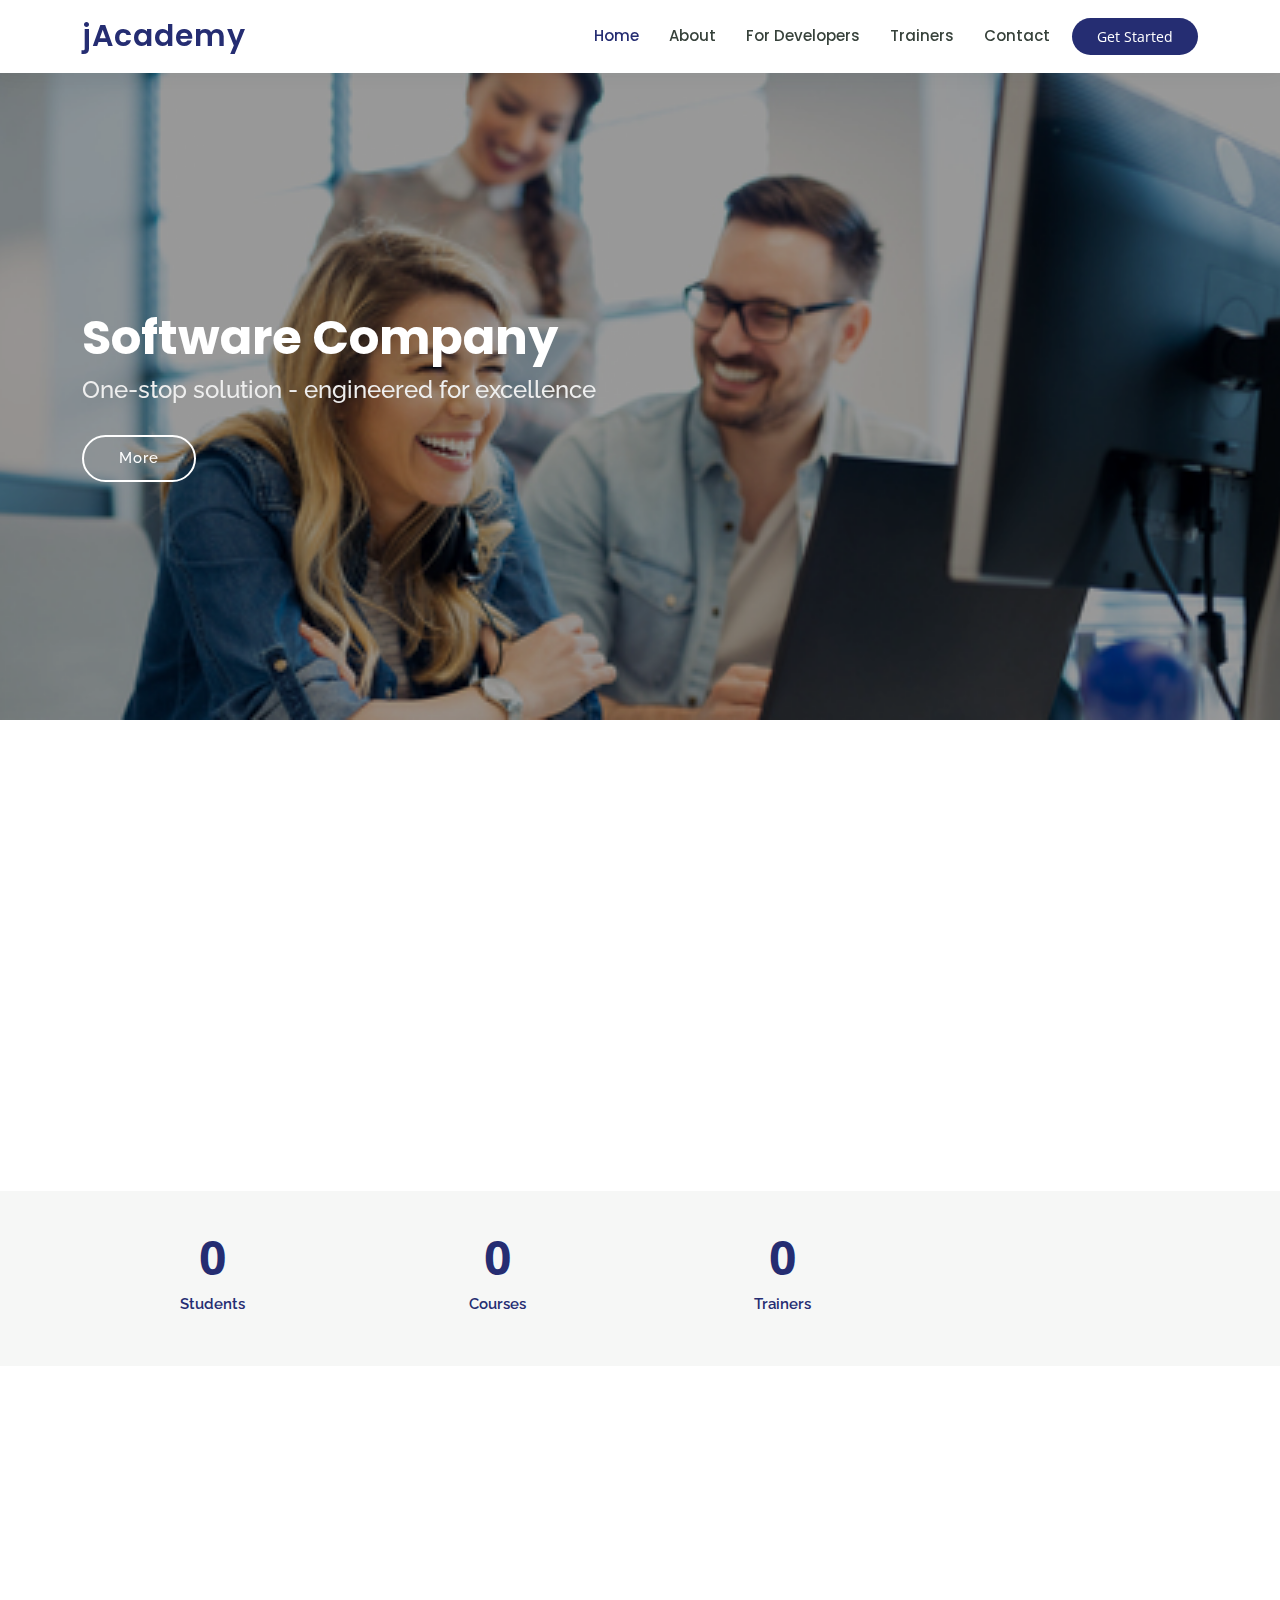
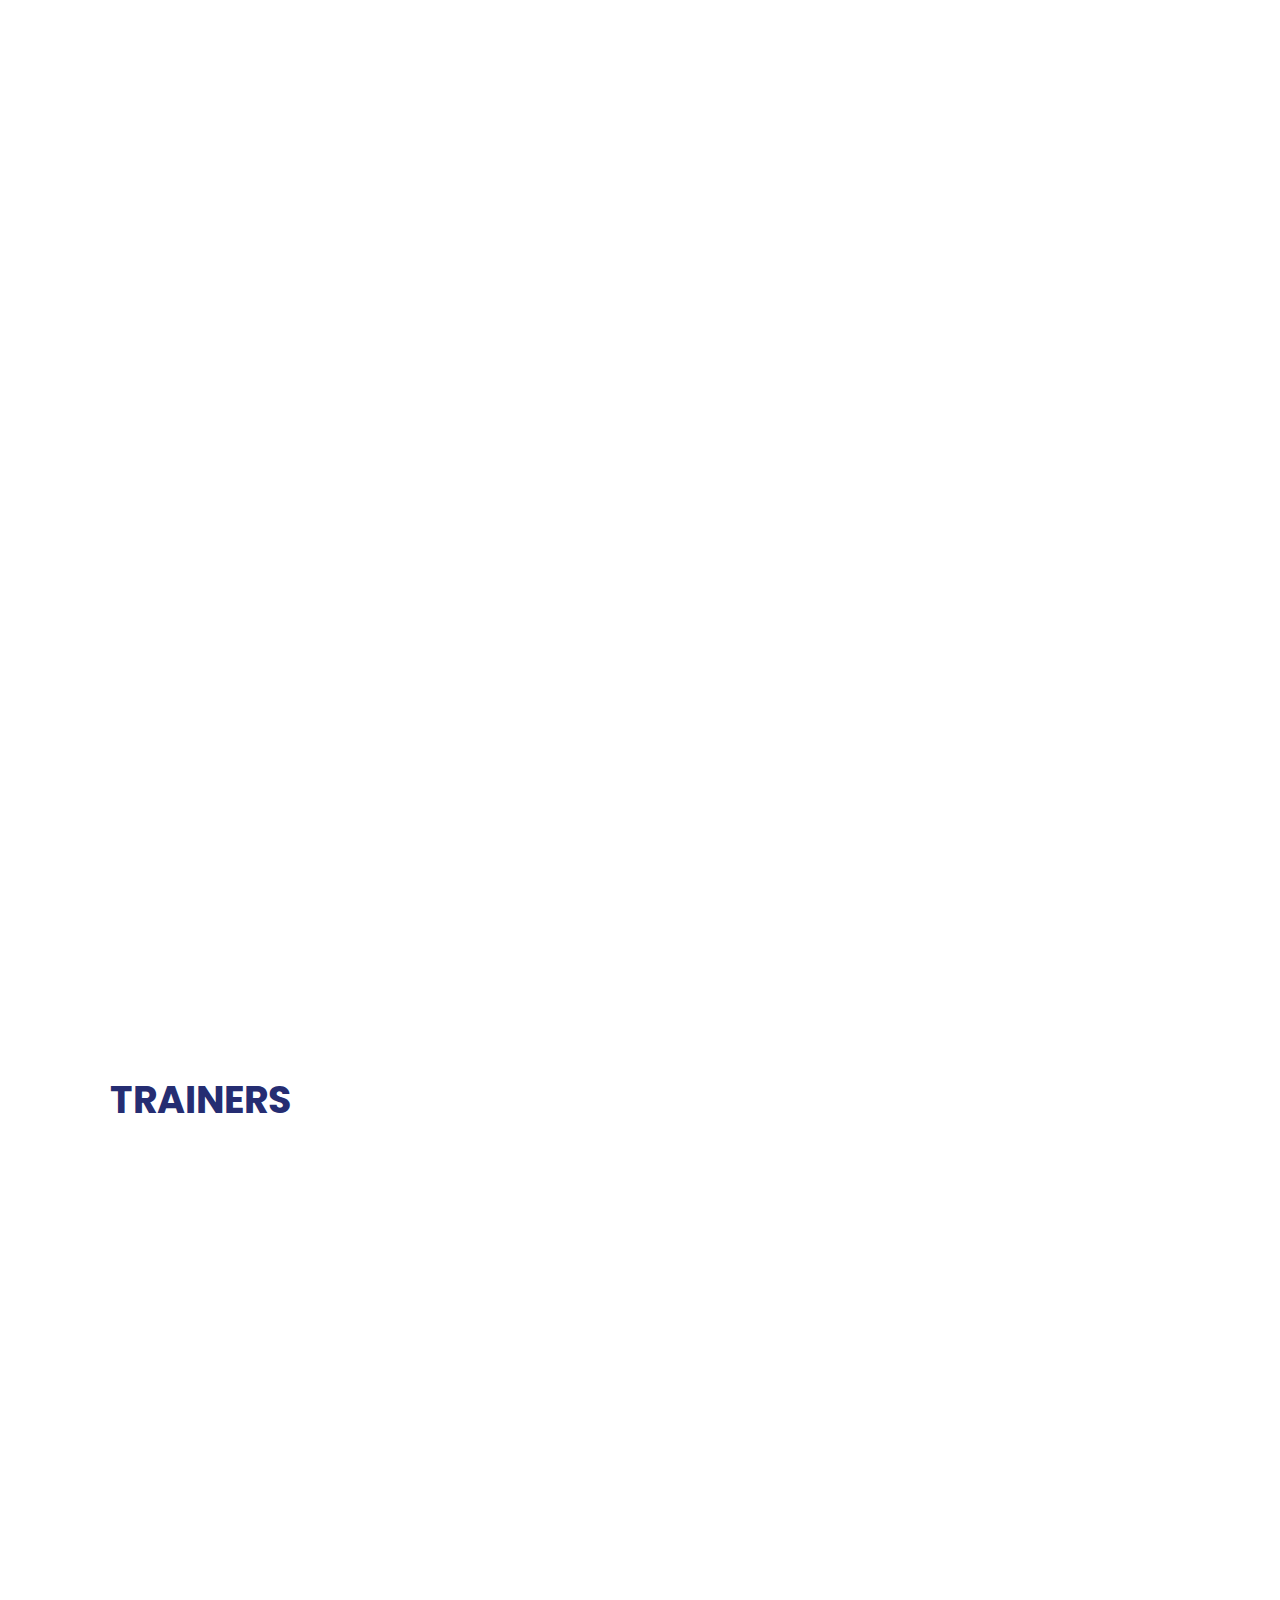
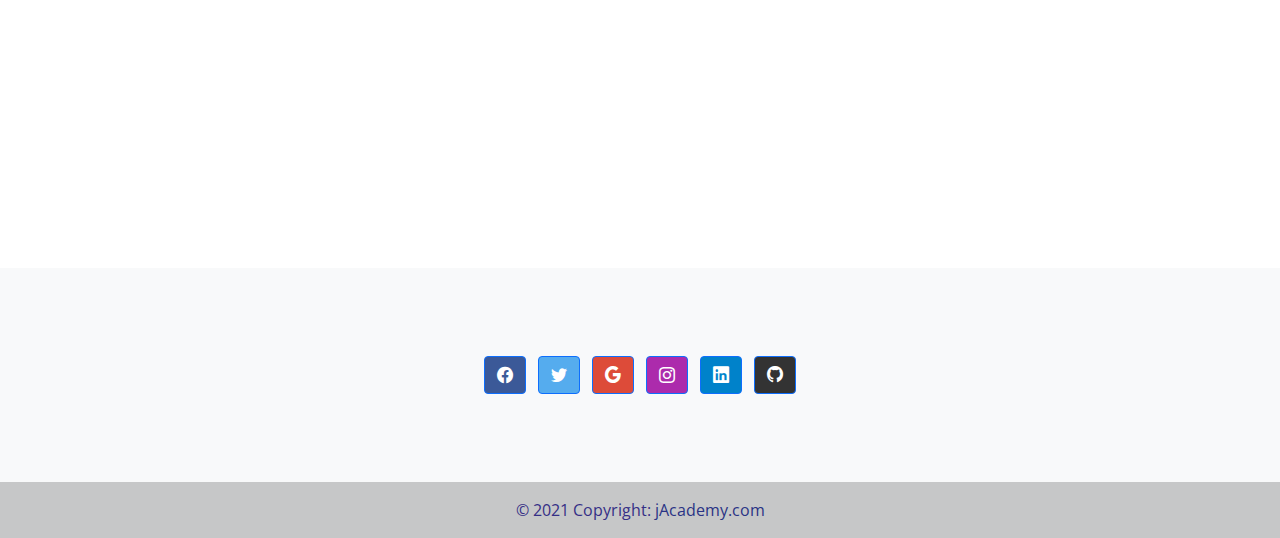
<file: index.html>
<!DOCTYPE html>
<html lang="en">

<head>
  <meta charset="utf-8">
  <meta content="width=device-width, initial-scale=1.0" name="viewport">

  <title>jAcademy</title>
  <meta content="my great site" name="description">
  <meta content="" name="keywords">

  <!-- Favicons -->
  <link href="assets/img/analytics.png" rel="icon">
  <link href="assets/img/apple-touch-icon.png" rel="apple-touch-icon">

  <!-- Google Fonts -->
  <link href="https://fonts.googleapis.com/css?family=Open+Sans:300,300i,400,400i,600,600i,700,700i|Raleway:300,300i,400,400i,500,500i,600,600i,700,700i|Poppins:300,300i,400,400i,500,500i,600,600i,700,700i" rel="stylesheet">

  <!-- Vendor CSS Files -->
  <link href="assets/vendor/animate.css/animate.min.css" rel="stylesheet">
  <link href="assets/vendor/aos/aos.css" rel="stylesheet">
  <link href="assets/vendor/bootstrap/css/bootstrap.min.css" rel="stylesheet">
  <link href="assets/vendor/bootstrap-icons/bootstrap-icons.css" rel="stylesheet">
  <link href="assets/vendor/boxicons/css/boxicons.min.css" rel="stylesheet">
  <link href="assets/vendor/remixicon/remixicon.css" rel="stylesheet">
  <link href="assets/vendor/swiper/swiper-bundle.min.css" rel="stylesheet">

  <!-- Template Main CSS File -->
  <link href="assets/css/style.css" rel="stylesheet">

  <!-- =======================================================
  * Template Name: Mentor - v4.3.0
  * Template URL: https://bootstrapmade.com/mentor-free-education-bootstrap-theme/
  * Author: BootstrapMade.com
  * License: https://bootstrapmade.com/license/
  ======================================================== -->
</head>

<body>

  <!-- ======= Header ======= -->
  <header id="header" class="fixed-top">
    <div class="container d-flex align-items-center">

      <h1 class="logo me-auto"><a href="index.html">jAcademy</a></h1>
      <!-- Uncomment below if you prefer to use an image logo -->
      <!-- <a href="index.html" class="logo me-auto"><img src="assets/img/logo.png" alt="" class="img-fluid"></a>-->

      <nav id="navbar" class="navbar order-last order-lg-0">
        <ul>
          <li><a class="active" href="index.html">Home</a></li>
          <li><a href="about.html">About</a></li>
          <li><a href="courses.html">For Developers</a></li>
          <li><a href="trainers.html">Trainers</a></li>
          <li><a href="contact.html">Contact</a></li>
        </ul>
        <i class="bi bi-list mobile-nav-toggle"></i>
      </nav><!-- .navbar -->

      <a href="courses.html" class="get-started-btn">Get Started</a>

    </div>
  </header><!-- End Header -->

  <!-- ======= Hero Section ======= -->
  <section id="hero" class="d-flex justify-content-center align-items-center">
    <div class="container position-relative" data-aos="zoom-in" data-aos-delay="100">
      <h1> Software Company</h1>
      <h2>One-stop solution - engineered for excellence </h2>
      <a href="courses.html" class="btn-get-started">More</a>
    </div>
  </section><!-- End Hero -->

  <main id="main">

    <!-- ======= About Section ======= -->
    <section id="about" class="about">
      <div class="container" data-aos="fade-up">

        <div class="row">
          <div class="col-lg-6 order-1 order-lg-2" data-aos="fade-left" data-aos-delay="100">
            <img src="assets/img/about.jpg" class="img-fluid" alt="">
          </div>
          <div class="col-lg-6 pt-4 pt-lg-0 order-2 order-lg-1 content">
            <h3>What is a software company?</h3>
            <p class="fst-italic">
              A software company is a company whose primary products are various forms of software, software technology, distribution, and software product development.
            </p>
            <ul>
              <li><i class="bi bi-check-square"></i> Fast and reliable.</li>
              <li><i class="bi bi-check-square"></i> Networking made easier.</li>
              <li><i class="bi bi-check-square"></i> Digitally and truly yours.</li>
            </ul>
            <p>
              Organizing a software company is a very specialized type of management skill, where experienced persons can turn the organizational problem into a unique benefit
            </p>

          </div>
        </div>

      </div>
    </section><!-- End About Section -->

    <!-- ======= Counts Section ======= -->
    <section id="counts" class="counts section-bg">
      <div class="container">

        <div class="row counters">

          <div class="col-lg-3 col-6 text-center">
            <span data-purecounter-start="0" data-purecounter-end="1232" data-purecounter-duration="1" class="purecounter"></span>
            <p>Students</p>
          </div>

          <div class="col-lg-3 col-6 text-center">
            <span data-purecounter-start="0" data-purecounter-end="64" data-purecounter-duration="1" class="purecounter"></span>
            <p>Courses</p>
          </div>

          <div class="col-lg-3 col-6 text-center">
            <span data-purecounter-start="0" data-purecounter-end="15" data-purecounter-duration="1" class="purecounter"></span>
            <p>Trainers</p>
          </div>

        </div>

      </div>
    </section><!-- End Counts Section -->

    <!-- ======= Why Us Section ======= -->
    <section id="why-us" class="why-us">
      <div class="container" data-aos="fade-up">

        <div class="row">
          <div class="col-lg-4 d-flex align-items-stretch">
            <div class="content">
              <h3>Why Choose jAcademy?</h3>
              <p>
                Lorem ipsum dolor sit amet, consectetur adipiscing elit, sed do eiusmod tempor incididunt ut labore et dolore magna aliqua. Duis aute irure dolor in reprehenderit
                Asperiores dolores sed et. Tenetur quia eos. Autem tempore quibusdam vel necessitatibus optio ad corporis.
              </p>
              <div class="text-center">
                <a href="about.html" class="more-btn">Learn More <i class="bx bx-chevron-right"></i></a>
              </div>
            </div>
          </div>
          <div class="col-lg-8 d-flex align-items-stretch" data-aos="zoom-in" data-aos-delay="100">
           
            <div class="icon-boxes d-flex flex-column justify-content-center">
              <div class="row">
                
                <div class="col-xl-4 d-flex align-items-stretch">
                  
                  <div class="icon-box mt-4 mt-xl-0">
                    <i class="bx bx-wifi"></i>
                    <h4>Insanely Fast Internet</h4>
                   
                  </div>
                </div>
                <div class="col-xl-4 d-flex align-items-stretch">
                  <div class="icon-box mt-4 mt-xl-0">
                    <i class="bx bx-cube-alt"></i>
                    <h4>Conference Rooms</h4>
                    
                  </div>
                </div>
                <div class="col-xl-4 d-flex align-items-stretch">
                  <div class="icon-box mt-4 mt-xl-0">
                    <i class="bx bx-collection"></i>
                    <h4>Group Events</h4>
                   
                  </div>
                </div>
              </div>
            </div><!-- End .content-->
          </div>
        </div>

      </div>
    </section><!-- End Why Us Section -->

    <!-- ======= Popular Courses Section ======= -->
    <section id="popular-courses" class="courses">
      <div class="container" data-aos="fade-up">

        <div class="section-title">
          <p>Popular Courses</p>
        </div>

        <div class="row" data-aos="zoom-in" data-aos-delay="100">

          <div class="col-lg-4 col-md-6 d-flex align-items-stretch">
            <div class="course-item">
              <img src="assets/img/web.png" class="img-fluid" alt="...">
              <div class="course-content">
                <div class="d-flex justify-content-between align-items-center mb-3">
                  <p class="price">$169</p>
                </div>

                <h3><a href="course.html">Web Development</a></h3>
                <p>Et architecto provident deleniti facere repellat nobis iste. Id facere quia quae dolores dolorem tempore.</p>
                
              </div>
            </div>
          </div> <!-- End Course Item-->

          <div class="col-lg-4 col-md-6 d-flex align-items-stretch mt-4 mt-md-0">
            <div class="course-item">
              <img src="assets/img/cybersecurity.jpeg" class="img-fluid" alt="...">
              <div class="course-content">
                <div class="d-flex justify-content-between align-items-center mb-3">
                  <p class="price">$250</p>
                </div>

                <h3><a href="course.html">Cyber Security</a></h3>
                <p>Et architecto provident deleniti facere repellat nobis iste. Id facere quia quae dolores dolorem tempore.</p>
                
              </div>
            </div>
          </div> <!-- End Course Item-->

          <div class="col-lg-4 col-md-6 d-flex align-items-stretch mt-4 mt-lg-0">
            <div class="course-item">
              <img src="assets/img/nodejs.png" class="img-fluid" alt="...">
              <div class="course-content">
                <div class="d-flex justify-content-between align-items-center mb-3">
                  
                  <p class="price">$180</p>
                </div>

                <h3><a href="course.html">Node.js</a></h3>
                <p>Et architecto provident deleniti facere repellat nobis iste. Id facere quia quae dolores dolorem tempore.</p>
               
              </div>
            </div>
          </div> <!-- End Course Item-->

        </div>

      </div>
    </section><!-- End Popular Courses Section -->

    <!-- ======= Trainers Section ======= -->
    <section id="trainers" class="trainers">
     
      <h3>Trainers</h3>
    
      <div class="container" data-aos="fade-up">

        <div class="row" data-aos="zoom-in" data-aos-delay="100">
          <div class="col-lg-4 col-md-6 d-flex align-items-stretch">
            <div class="member">
              <img src="assets/img/trainers/trainer.jpg" class="img-fluid" alt="">
              <div class="member-content">
                <h4>Walter White</h4>
                <span>Web Development</span>
                <p>
                  Magni qui quod omnis unde et eos fuga et exercitationem. Odio veritatis perspiciatis quaerat qui aut aut aut
                </p>
                <div class="social">
                  <a href=""><i class="bi bi-twitter"></i></a>
                  <a href=""><i class="bi bi-facebook"></i></a>
                  <a href=""><i class="bi bi-instagram"></i></a>
                  <a href=""><i class="bi bi-linkedin"></i></a>
                </div>
              </div>
            </div>
          </div>

          <div class="col-lg-4 col-md-6 d-flex align-items-stretch">
            <div class="member">
              <img src="assets/img/trainers/trainer1.jpg" class="img-fluid" alt="">
              <div class="member-content">
                <h4>Sarah Jhinson</h4>
                <span>Cyber Security</span>
                <p>
                  Repellat fugiat adipisci nemo illum nesciunt voluptas repellendus. In architecto rerum rerum temporibus
                </p>
                <div class="social">
                  <a href=""><i class="bi bi-twitter"></i></a>
                  <a href=""><i class="bi bi-facebook"></i></a>
                  <a href=""><i class="bi bi-instagram"></i></a>
                  <a href=""><i class="bi bi-linkedin"></i></a>
                </div>
              </div>
            </div>
          </div>

          <div class="col-lg-4 col-md-6 d-flex align-items-stretch">
            <div class="member">
              <img src="assets/img/trainers/trainer2.jpg" class="img-fluid" alt="">
              <div class="member-content">
                <h4>William Anderson</h4>
                <span>Programming</span>
                <p>
                  Voluptas necessitatibus occaecati quia. Earum totam consequuntur qui porro et laborum toro des clara
                </p>
                <div class="social">
                  <a href=""><i class="bi bi-twitter"></i></a>
                  <a href=""><i class="bi bi-facebook"></i></a>
                  <a href=""><i class="bi bi-instagram"></i></a>
                  <a href=""><i class="bi bi-linkedin"></i></a>
                </div>
              </div>
            </div>
          </div>

        </div>

      </div>
    </section><!-- End Trainers Section -->

  </main><!-- End #main -->
  <footer class="bg-light text-center text-white" >
    <!-- Grid container -->
    <div class="container p-4 pb-0">
      <!-- Section: Social media -->
      <section class="mb-4">
        <!-- Facebook -->
        <a
          class="btn btn-primary btn-floating m-1"
          style="background-color: #3b5998;"
          href="#!"
          role="button"
          ><i class="bi bi-facebook"></i
        ></a>
  
        <!-- Twitter -->
        <a
          class="btn btn-primary btn-floating m-1"
          style="background-color: #55acee;"
          href="#!"
          role="button"
          ><i class="bi bi-twitter"></i
        ></a>
  
        <!-- Google -->
        <a
          class="btn btn-primary btn-floating m-1"
          style="background-color: #dd4b39;"
          href="#!"
          role="button"
          ><i class="bi bi-google"></i
        ></a>
  
        <!-- Instagram -->
        <a
          class="btn btn-primary btn-floating m-1"
          style="background-color: #ac2bac;"
          href="#!"
          role="button"
          ><i class="bi bi-instagram"></i
        ></a>
  
        <!-- Linkedin -->
        <a
          class="btn btn-primary btn-floating m-1"
          style="background-color: #0082ca;"
          href="#!"
          role="button"
          ><i class="bi bi-linkedin"></i
        ></a>
        <!-- Github -->
        <a
          class="btn btn-primary btn-floating m-1"
          style="background-color: #333333;"
          href="#!"
          role="button"
          ><i class="bi bi-github"></i
        ></a>
      </section>
      <!-- Section: Social media -->
    </div>
    <!-- Grid container -->
  
    <!-- Copyright -->
    <div class="text-center p-3" style="background-color: rgba(0, 0, 0, 0.2); color:rgb(53, 47, 134)">
      © 2021 Copyright:
      <a  href="https://mdbootstrap.com/">jAcademy.com</a>
    </div>
    <!-- Copyright -->
  </footer>

  <div id="preloader"></div>
  <a href="#" class="back-to-top d-flex align-items-center justify-content-center"><i class="bi bi-arrow-up-short"></i></a>

  <!-- Vendor JS Files -->
  <script src="assets/vendor/aos/aos.js"></script>
  <script src="assets/vendor/bootstrap/js/bootstrap.bundle.min.js"></script>
  <script src="assets/vendor/php-email-form/validate.js"></script>
  <script src="assets/vendor/purecounter/purecounter.js"></script>
  <script src="assets/vendor/swiper/swiper-bundle.min.js"></script>

  <!-- Template Main JS File -->
  <script src="assets/js/main.js"></script>

</body>

</html>
</file>
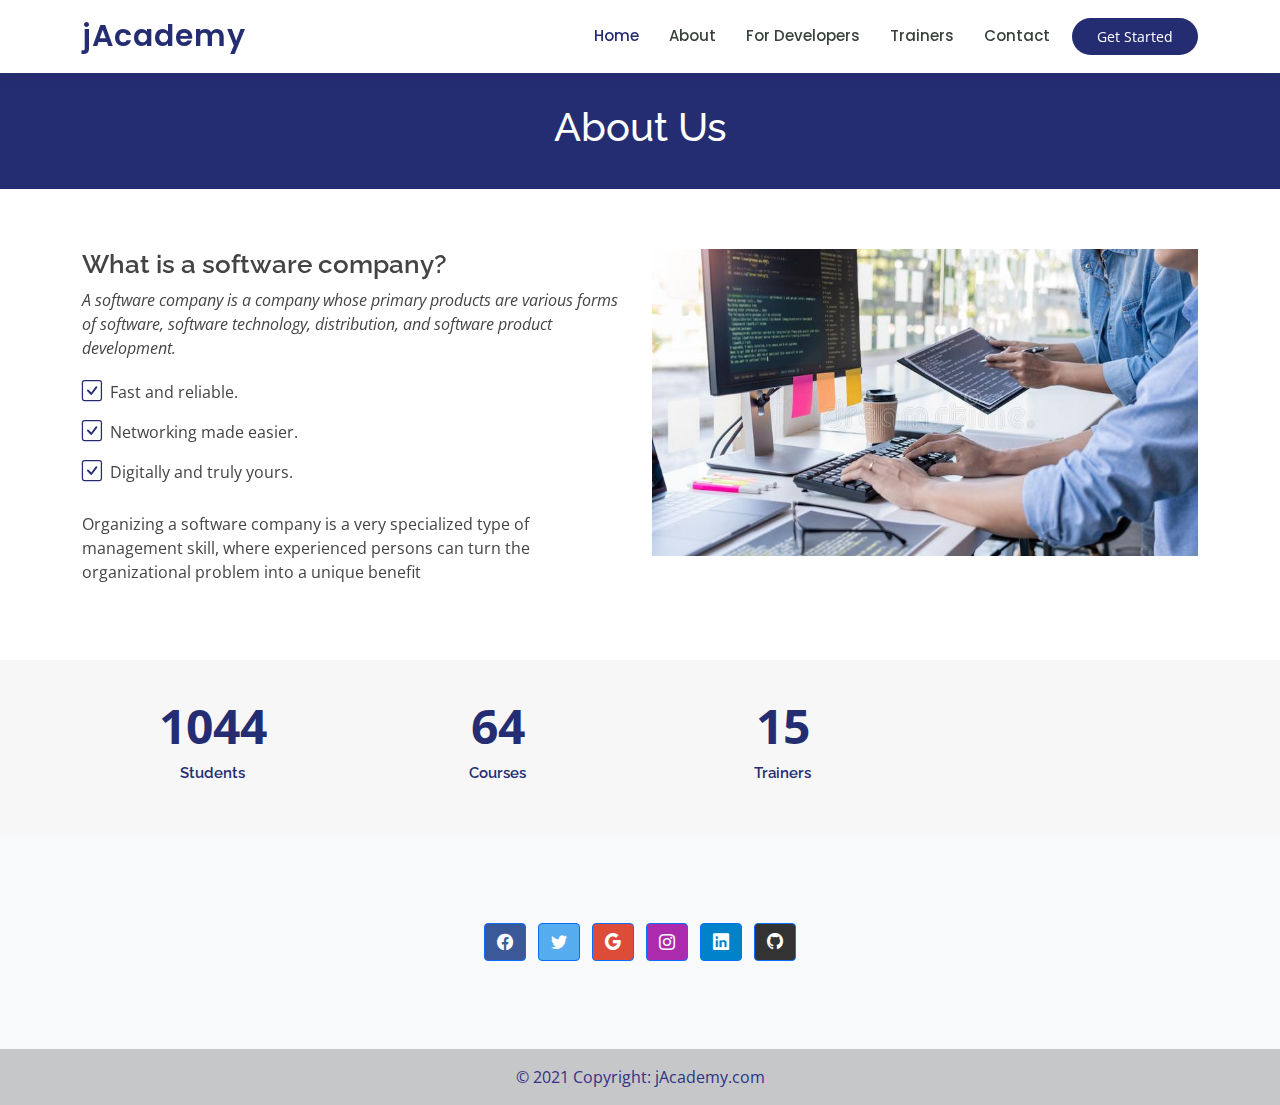
<file: about.html>
<!DOCTYPE html>
<html lang="en">

<head>
  <meta charset="utf-8">
  <meta content="width=device-width, initial-scale=1.0" name="viewport">

  <title>About - jAcademy</title>
  <meta content="" name="description">
  <meta content="" name="keywords">

  <!-- Favicons -->
  <link href="assets/img/favicon.png" rel="icon">
  <link href="assets/img/apple-touch-icon.png" rel="apple-touch-icon">

  <!-- Google Fonts -->
  <link href="https://fonts.googleapis.com/css?family=Open+Sans:300,300i,400,400i,600,600i,700,700i|Raleway:300,300i,400,400i,500,500i,600,600i,700,700i|Poppins:300,300i,400,400i,500,500i,600,600i,700,700i" rel="stylesheet">

  <!-- Vendor CSS Files -->
  <link href="assets/vendor/animate.css/animate.min.css" rel="stylesheet">
  <link href="assets/vendor/aos/aos.css" rel="stylesheet">
  <link href="assets/vendor/bootstrap/css/bootstrap.min.css" rel="stylesheet">
  <link href="assets/vendor/bootstrap-icons/bootstrap-icons.css" rel="stylesheet">
  <link href="assets/vendor/boxicons/css/boxicons.min.css" rel="stylesheet">
  <link href="assets/vendor/remixicon/remixicon.css" rel="stylesheet">
  <link href="assets/vendor/swiper/swiper-bundle.min.css" rel="stylesheet">

  <!-- Template Main CSS File -->
  <link href="assets/css/style.css" rel="stylesheet">

  <!-- =======================================================
  * Template Name: Mentor - v4.3.0
  * Template URL: https://bootstrapmade.com/mentor-free-education-bootstrap-theme/
  * Author: BootstrapMade.com
  * License: https://bootstrapmade.com/license/
  ======================================================== -->
</head>

<body>

  <!-- ======= Header ======= -->
  <header id="header" class="fixed-top">
    <div class="container d-flex align-items-center">

      <h1 class="logo me-auto"><a href="index.html">jAcademy</a></h1>
      <!-- Uncomment below if you prefer to use an image logo -->
      <!-- <a href="index.html" class="logo me-auto"><img src="assets/img/logo.png" alt="" class="img-fluid"></a>-->

      <nav id="navbar" class="navbar order-last order-lg-0">
        <ul>
          <li><a class="active" href="index.html">Home</a></li>
          <li><a href="about.html">About</a></li>
          <li><a href="courses.html">For Developers</a></li>
          <li><a href="trainers.html">Trainers</a></li>
          <li><a href="contact.html">Contact</a></li>
        </ul>
        <i class="bi bi-list mobile-nav-toggle"></i>
      </nav><!-- .navbar -->

      <a href="courses.html" class="get-started-btn">Get Started</a>

    </div>
  </header><!-- End Header -->

  <main id="main">
    <!-- ======= Breadcrumbs ======= -->
    <div class="breadcrumbs" data-aos="fade-in">
      <div class="container">
        <h1>About Us</h1>
        
      </div>
    </div><!-- End Breadcrumbs -->

    <!-- ======= About Section ======= -->
    <section id="about" class="about">
      <div class="container" data-aos="fade-up">

        <div class="row">
          <div class="col-lg-6 order-1 order-lg-2" data-aos="fade-left" data-aos-delay="100">
            <img src="assets/img/about.jpg" class="img-fluid" alt="">
          </div>
          <div class="col-lg-6 pt-4 pt-lg-0 order-2 order-lg-1 content">
            <h3>What is a software company?</h3>
            <p class="fst-italic">
              A software company is a company whose primary products are various forms of software, software technology, distribution, and software product development.
            </p>
            <ul>
              <li><i class="bi bi-check-square"></i> Fast and reliable.</li>
              <li><i class="bi bi-check-square"></i> Networking made easier.</li>
              <li><i class="bi bi-check-square"></i> Digitally and truly yours.</li>
            </ul>
            <p>
              Organizing a software company is a very specialized type of management skill, where experienced persons can turn the organizational problem into a unique benefit
            </p>

          </div>
        </div>

      </div>
    </section><!-- End About Section -->


    <!-- ======= Counts Section ======= -->
    <section id="counts" class="counts section-bg">
      <div class="container">

        <div class="row counters">

          <div class="col-lg-3 col-6 text-center">
            <span data-purecounter-start="0" data-purecounter-end="1232" data-purecounter-duration="1" class="purecounter"></span>
            <p>Students</p>
          </div>

          <div class="col-lg-3 col-6 text-center">
            <span data-purecounter-start="0" data-purecounter-end="64" data-purecounter-duration="1" class="purecounter"></span>
            <p>Courses</p>
          </div>

          <div class="col-lg-3 col-6 text-center">
            <span data-purecounter-start="0" data-purecounter-end="15" data-purecounter-duration="1" class="purecounter"></span>
            <p>Trainers</p>
          </div>

        </div>

      </div>
    </section><!-- End Counts Section -->

    <footer class="bg-light text-center text-white" >
      <!-- Grid container -->
      <div class="container p-4 pb-0">
        <!-- Section: Social media -->
        <section class="mb-4">
          <!-- Facebook -->
          <a
            class="btn btn-primary btn-floating m-1"
            style="background-color: #3b5998;"
            href="#!"
            role="button"
            ><i class="bi bi-facebook"></i
          ></a>
    
          <!-- Twitter -->
          <a
            class="btn btn-primary btn-floating m-1"
            style="background-color: #55acee;"
            href="#!"
            role="button"
            ><i class="bi bi-twitter"></i
          ></a>
    
          <!-- Google -->
          <a
            class="btn btn-primary btn-floating m-1"
            style="background-color: #dd4b39;"
            href="#!"
            role="button"
            ><i class="bi bi-google"></i
          ></a>
    
          <!-- Instagram -->
          <a
            class="btn btn-primary btn-floating m-1"
            style="background-color: #ac2bac;"
            href="#!"
            role="button"
            ><i class="bi bi-instagram"></i
          ></a>
    
          <!-- Linkedin -->
          <a
            class="btn btn-primary btn-floating m-1"
            style="background-color: #0082ca;"
            href="#!"
            role="button"
            ><i class="bi bi-linkedin"></i
          ></a>
          <!-- Github -->
          <a
            class="btn btn-primary btn-floating m-1"
            style="background-color: #333333;"
            href="#!"
            role="button"
            ><i class="bi bi-github"></i
          ></a>
        </section>
        <!-- Section: Social media -->
      </div>
      <!-- Grid container -->
    
      <!-- Copyright -->
      <div class="text-center p-3" style="background-color: rgba(0, 0, 0, 0.2); color:rgb(53, 47, 134)">
        © 2021 Copyright:
        <a  href="https://mdbootstrap.com/">jAcademy.com</a>
      </div>
      <!-- Copyright -->
    </footer>

  <div id="preloader"></div>
  <a href="#" class="back-to-top d-flex align-items-center justify-content-center"><i class="bi bi-arrow-up-short"></i></a>

  <!-- Vendor JS Files -->
  <script src="assets/vendor/aos/aos.js"></script>
  <script src="assets/vendor/bootstrap/js/bootstrap.bundle.min.js"></script>
  <script src="assets/vendor/php-email-form/validate.js"></script>
  <script src="assets/vendor/purecounter/purecounter.js"></script>
  <script src="assets/vendor/swiper/swiper-bundle.min.js"></script>

  <!-- Template Main JS File -->
  <script src="assets/js/main.js"></script>

</body>

</html>
</file>
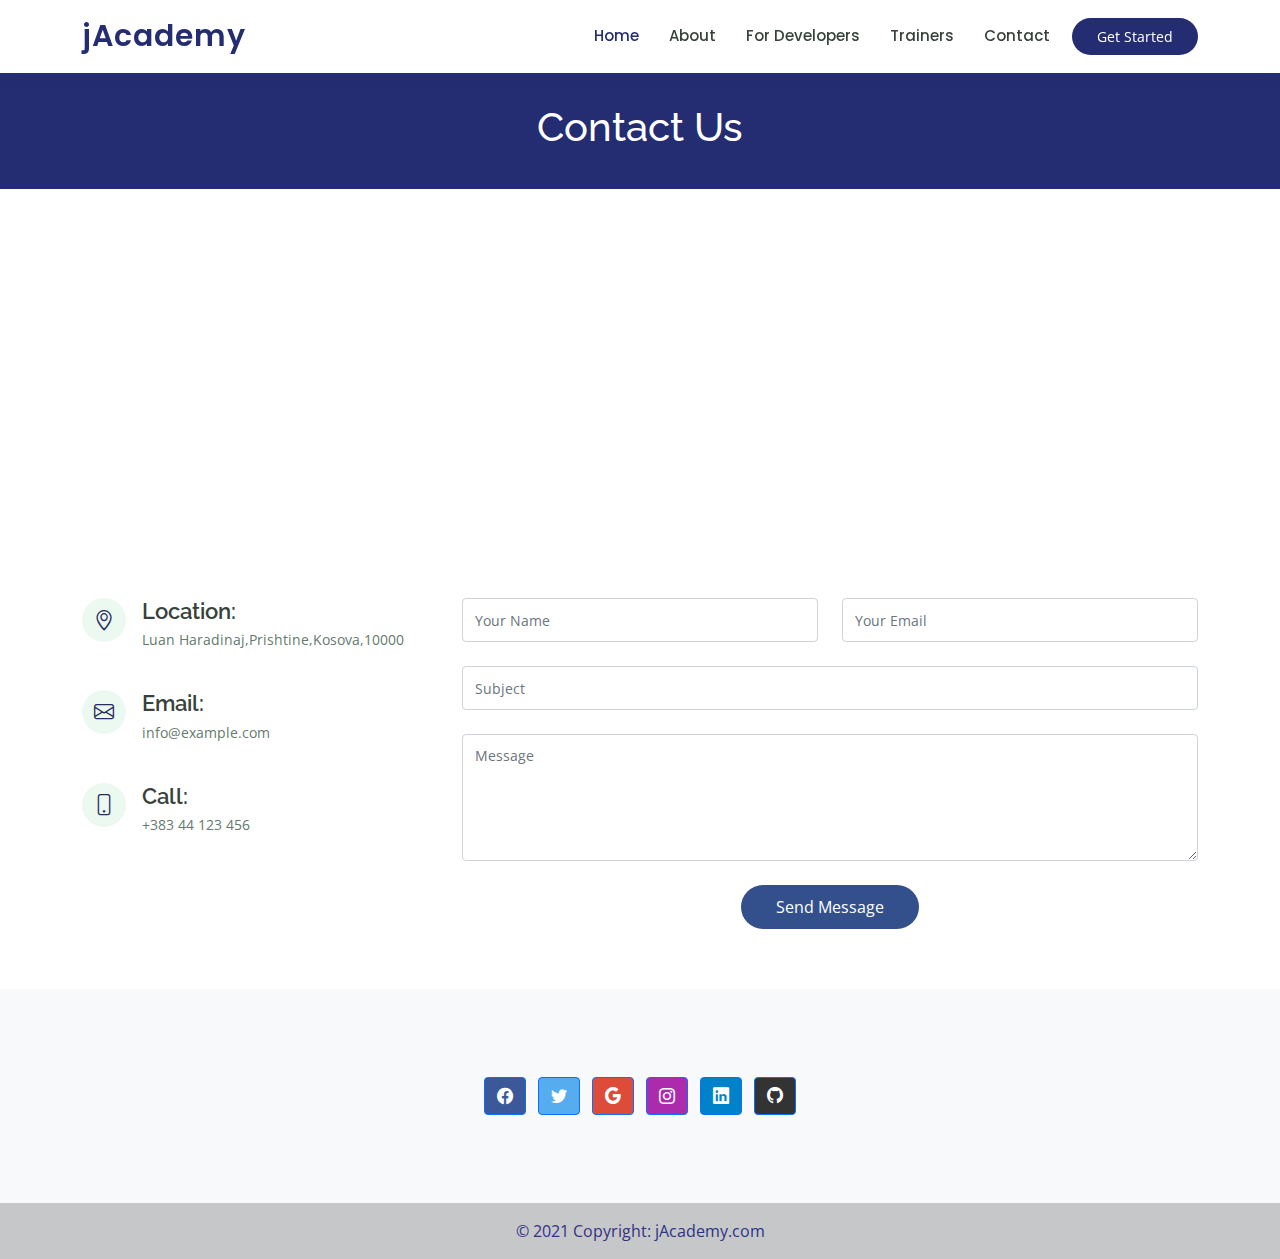
<file: contact.html>
<!DOCTYPE html>
<html lang="en">

<head>
  <meta charset="utf-8">
  <meta content="width=device-width, initial-scale=1.0" name="viewport">

  <title>Contact jAcademy</title>
  <meta content="" name="description">
  <meta content="" name="keywords">

  <!-- Favicons -->
  <link href="assets/img/favicon.png" rel="icon">
  <link href="assets/img/apple-touch-icon.png" rel="apple-touch-icon">

  <!-- Google Fonts -->
  <link href="https://fonts.googleapis.com/css?family=Open+Sans:300,300i,400,400i,600,600i,700,700i|Raleway:300,300i,400,400i,500,500i,600,600i,700,700i|Poppins:300,300i,400,400i,500,500i,600,600i,700,700i" rel="stylesheet">

  <!-- Vendor CSS Files -->
  <link href="assets/vendor/animate.css/animate.min.css" rel="stylesheet">
  <link href="assets/vendor/aos/aos.css" rel="stylesheet">
  <link href="assets/vendor/bootstrap/css/bootstrap.min.css" rel="stylesheet">
  <link href="assets/vendor/bootstrap-icons/bootstrap-icons.css" rel="stylesheet">
  <link href="assets/vendor/boxicons/css/boxicons.min.css" rel="stylesheet">
  <link href="assets/vendor/remixicon/remixicon.css" rel="stylesheet">
  <link href="assets/vendor/swiper/swiper-bundle.min.css" rel="stylesheet">

  <!-- Template Main CSS File -->
  <link href="assets/css/style.css" rel="stylesheet">

  <!-- =======================================================
  * Template Name: Mentor - v4.3.0
  * Template URL: https://bootstrapmade.com/mentor-free-education-bootstrap-theme/
  * Author: BootstrapMade.com
  * License: https://bootstrapmade.com/license/
  ======================================================== -->
</head>

<body>
 <!-- ======= Header ======= -->
 <header id="header" class="fixed-top">
  <div class="container d-flex align-items-center">

    <h1 class="logo me-auto"><a href="index.html">jAcademy</a></h1>
    <!-- Uncomment below if you prefer to use an image logo -->
    <!-- <a href="index.html" class="logo me-auto"><img src="assets/img/logo.png" alt="" class="img-fluid"></a>-->

    <nav id="navbar" class="navbar order-last order-lg-0">
      <ul>
        <li><a class="active" href="index.html">Home</a></li>
        <li><a href="about.html">About</a></li>
        <li><a href="courses.html">For Developers</a></li>
        <li><a href="trainers.html">Trainers</a></li>
        <li><a href="contact.html">Contact</a></li>
      </ul>
      <i class="bi bi-list mobile-nav-toggle"></i>
    </nav><!-- .navbar -->

    <a href="courses.html" class="get-started-btn">Get Started</a>

  </div>
</header><!-- End Header -->


  <main id="main">

    <!-- ======= Breadcrumbs ======= -->
    <div class="breadcrumbs" data-aos="fade-in">
      <div class="container">
        <h1>Contact Us</h1>
      </div>
    </div><!-- End Breadcrumbs -->

    <!-- ======= Contact Section ======= -->
    <section id="contact" class="contact">
      <div data-aos="fade-up">
        <iframe style="border:0; width: 100%; height: 350px;" src="https://www.google.com/maps/embed?pb=!1m18!1m12!1m3!1d2934.028901987557!2d21.156158314876624!3d42.66074292405327!2m3!1f0!2f0!3f0!3m2!1i1024!2i768!4f13.1!3m3!1m2!1s0x1354f2cbab67d493%3A0x5c97e5834932545a!2sNEWBORN!5e0!3m2!1sen!2s!4v1626509749960!5m2!1sen!2s"   frameborder="0" allowfullscreen></iframe>
      </div>

      <div class="container" data-aos="fade-up">

        <div class="row mt-5">

          <div class="col-lg-4">
            <div class="info">
              <div class="address">
                <i class="bi bi-geo-alt"></i>
                <h4>Location:</h4>
                <p>Luan Haradinaj,Prishtine,Kosova,10000</p>
              </div>

              <div class="email">
                <i class="bi bi-envelope"></i>
                <h4>Email:</h4>
                <p>info@example.com</p>
              </div>

              <div class="phone">
                <i class="bi bi-phone"></i>
                <h4>Call:</h4>
                <p>+383 44 123 456 </p>
              </div>

            </div>

          </div>

          <div class="col-lg-8 mt-5 mt-lg-0">

            <form action="forms/contact.php" method="post" role="form" class="php-email-form">
              <div class="row">
                <div class="col-md-6 form-group">
                  <input type="text" name="name" class="form-control" id="name" placeholder="Your Name" required>
                </div>
                <div class="col-md-6 form-group mt-3 mt-md-0">
                  <input type="email" class="form-control" name="email" id="email" placeholder="Your Email" required>
                </div>
              </div>
              <div class="form-group mt-3">
                <input type="text" class="form-control" name="subject" id="subject" placeholder="Subject" required>
              </div>
              <div class="form-group mt-3">
                <textarea class="form-control" name="message" rows="5" placeholder="Message" required></textarea>
              </div>
              <div class="my-3">
                <div class="loading">Loading</div>
                <div class="error-message"></div>
                <div class="sent-message">Your message has been sent. Thank you!</div>
              </div>
              <div class="text-center"><button type="submit">Send Message</button></div>
            </form>

          </div>

        </div>

      </div>
    </section><!-- End Contact Section -->

  </main><!-- End #main -->

  <footer class="bg-light text-center text-white" >
    <!-- Grid container -->
    <div class="container p-4 pb-0">
      <!-- Section: Social media -->
      <section class="mb-4">
        <!-- Facebook -->
        <a
          class="btn btn-primary btn-floating m-1"
          style="background-color: #3b5998;"
          href="#!"
          role="button"
          ><i class="bi bi-facebook"></i
        ></a>
  
        <!-- Twitter -->
        <a
          class="btn btn-primary btn-floating m-1"
          style="background-color: #55acee;"
          href="#!"
          role="button"
          ><i class="bi bi-twitter"></i
        ></a>
  
        <!-- Google -->
        <a
          class="btn btn-primary btn-floating m-1"
          style="background-color: #dd4b39;"
          href="#!"
          role="button"
          ><i class="bi bi-google"></i
        ></a>
  
        <!-- Instagram -->
        <a
          class="btn btn-primary btn-floating m-1"
          style="background-color: #ac2bac;"
          href="#!"
          role="button"
          ><i class="bi bi-instagram"></i
        ></a>
  
        <!-- Linkedin -->
        <a
          class="btn btn-primary btn-floating m-1"
          style="background-color: #0082ca;"
          href="#!"
          role="button"
          ><i class="bi bi-linkedin"></i
        ></a>
        <!-- Github -->
        <a
          class="btn btn-primary btn-floating m-1"
          style="background-color: #333333;"
          href="#!"
          role="button"
          ><i class="bi bi-github"></i
        ></a>
      </section>
      <!-- Section: Social media -->
    </div>
    <!-- Grid container -->
  
    <!-- Copyright -->
    <div class="text-center p-3" style="background-color: rgba(0, 0, 0, 0.2); color:rgb(53, 47, 134)">
      © 2021 Copyright:
      <a  href="https://mdbootstrap.com/">jAcademy.com</a>
    </div>
    <!-- Copyright -->
  </footer>

  <div id="preloader"></div>
  <a href="#" class="back-to-top d-flex align-items-center justify-content-center"><i class="bi bi-arrow-up-short"></i></a>

  <!-- Vendor JS Files -->
  <script src="assets/vendor/aos/aos.js"></script>
  <script src="assets/vendor/bootstrap/js/bootstrap.bundle.min.js"></script>
  <script src="assets/vendor/php-email-form/validate.js"></script>
  <script src="assets/vendor/purecounter/purecounter.js"></script>
  <script src="assets/vendor/swiper/swiper-bundle.min.js"></script>

  <!-- Template Main JS File -->
  <script src="assets/js/main.js"></script>

</body>

</html>
</file>
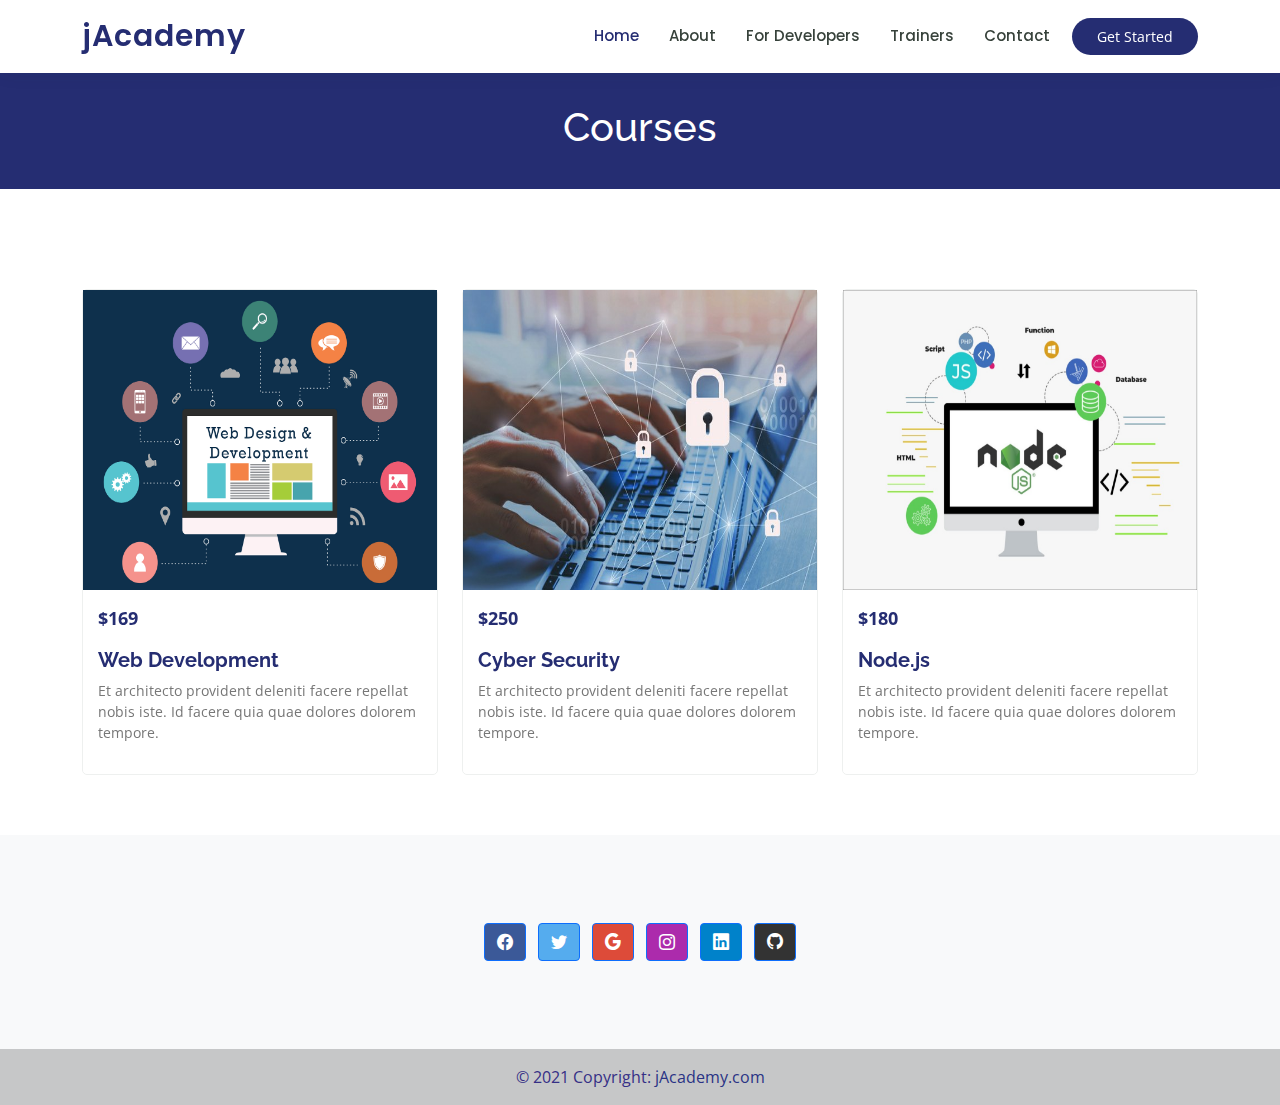
<file: courses.html>
<!DOCTYPE html>
<html lang="en">

<head>
  <meta charset="utf-8">
  <meta content="width=device-width, initial-scale=1.0" name="viewport">

  <title>Courses-jAcademy</title>
  <meta content="" name="description">
  <meta content="" name="keywords">

  <!-- Favicons -->
  <link href="assets/img/favicon.png" rel="icon">
  <link href="assets/img/apple-touch-icon.png" rel="apple-touch-icon">

  <!-- Google Fonts -->
  <link href="https://fonts.googleapis.com/css?family=Open+Sans:300,300i,400,400i,600,600i,700,700i|Raleway:300,300i,400,400i,500,500i,600,600i,700,700i|Poppins:300,300i,400,400i,500,500i,600,600i,700,700i" rel="stylesheet">

  <!-- Vendor CSS Files -->
  <link href="assets/vendor/animate.css/animate.min.css" rel="stylesheet">
  <link href="assets/vendor/aos/aos.css" rel="stylesheet">
  <link href="assets/vendor/bootstrap/css/bootstrap.min.css" rel="stylesheet">
  <link href="assets/vendor/bootstrap-icons/bootstrap-icons.css" rel="stylesheet">
  <link href="assets/vendor/boxicons/css/boxicons.min.css" rel="stylesheet">
  <link href="assets/vendor/remixicon/remixicon.css" rel="stylesheet">
  <link href="assets/vendor/swiper/swiper-bundle.min.css" rel="stylesheet">

  <!-- Template Main CSS File -->
  <link href="assets/css/style.css" rel="stylesheet">

  <!-- =======================================================
  * Template Name: Mentor - v4.3.0
  * Template URL: https://bootstrapmade.com/mentor-free-education-bootstrap-theme/
  * Author: BootstrapMade.com
  * License: https://bootstrapmade.com/license/
  ======================================================== -->
</head>

<body>

  <!-- ======= Header ======= -->
  <header id="header" class="fixed-top">
    <div class="container d-flex align-items-center">

      <h1 class="logo me-auto"><a href="index.html">jAcademy</a></h1>
      <!-- Uncomment below if you prefer to use an image logo -->
      <!-- <a href="index.html" class="logo me-auto"><img src="assets/img/logo.png" alt="" class="img-fluid"></a>-->

      <nav id="navbar" class="navbar order-last order-lg-0">
        <ul>
          <li><a class="active" href="index.html">Home</a></li>
          <li><a href="about.html">About</a></li>
          <li><a href="courses.html">For Developers</a></li>
          <li><a href="trainers.html">Trainers</a></li>
          <li><a href="contact.html">Contact</a></li>
        </ul>
        <i class="bi bi-list mobile-nav-toggle"></i>
      </nav><!-- .navbar -->

      <a href="courses.html" class="get-started-btn">Get Started</a>

    </div>
  </header><!-- End Header -->
  <main id="main" data-aos="fade-in">

    <!-- ======= Breadcrumbs ======= -->
    <div class="breadcrumbs">
      <div class="container">
        <h1>Courses</h1>
       
      </div>
    </div><!-- End Breadcrumbs -->

  <!-- ======= Popular Courses Section ======= -->
  <section id="popular-courses" class="courses">
    <div class="container" data-aos="fade-up">

      <div class="section-title">
      </div>

      <div class="row" data-aos="zoom-in" data-aos-delay="100">

        <div class="col-lg-4 col-md-6 d-flex align-items-stretch">
          <div class="course-item">
            <img src="assets/img/web.png" class="img-fluid" alt="...">
            <div class="course-content">
              <div class="d-flex justify-content-between align-items-center mb-3">
                <p class="price">$169</p>
              </div>

              <h3><a href="course.html">Web Development</a></h3>
              <p>Et architecto provident deleniti facere repellat nobis iste. Id facere quia quae dolores dolorem tempore.</p>
              
            </div>
          </div>
        </div> <!-- End Course Item-->

        <div class="col-lg-4 col-md-6 d-flex align-items-stretch mt-4 mt-md-0">
          <div class="course-item">
            <img src="assets/img/cybersecurity.jpeg" class="img-fluid" alt="...">
            <div class="course-content">
              <div class="d-flex justify-content-between align-items-center mb-3">
                <p class="price">$250</p>
              </div>

              <h3><a href="course.html">Cyber Security</a></h3>
              <p>Et architecto provident deleniti facere repellat nobis iste. Id facere quia quae dolores dolorem tempore.</p>
              
            </div>
          </div>
        </div> <!-- End Course Item-->

        <div class="col-lg-4 col-md-6 d-flex align-items-stretch mt-4 mt-lg-0">
          <div class="course-item">
            <img src="assets/img/nodejs.png" class="img-fluid" alt="...">
            <div class="course-content">
              <div class="d-flex justify-content-between align-items-center mb-3">
                
                <p class="price">$180</p>
              </div>

              <h3><a href="course.html">Node.js</a></h3>
              <p>Et architecto provident deleniti facere repellat nobis iste. Id facere quia quae dolores dolorem tempore.</p>
             
            </div>
          </div>
        </div> <!-- End Course Item-->

      </div>

    </div>
  </section><!-- End Popular Courses Section -->


  </main><!-- End #main -->

  <footer class="bg-light text-center text-white" >
    <!-- Grid container -->
    <div class="container p-4 pb-0">
      <!-- Section: Social media -->
      <section class="mb-4">
        <!-- Facebook -->
        <a
          class="btn btn-primary btn-floating m-1"
          style="background-color: #3b5998;"
          href="#!"
          role="button"
          ><i class="bi bi-facebook"></i
        ></a>
  
        <!-- Twitter -->
        <a
          class="btn btn-primary btn-floating m-1"
          style="background-color: #55acee;"
          href="#!"
          role="button"
          ><i class="bi bi-twitter"></i
        ></a>
  
        <!-- Google -->
        <a
          class="btn btn-primary btn-floating m-1"
          style="background-color: #dd4b39;"
          href="#!"
          role="button"
          ><i class="bi bi-google"></i
        ></a>
  
        <!-- Instagram -->
        <a
          class="btn btn-primary btn-floating m-1"
          style="background-color: #ac2bac;"
          href="#!"
          role="button"
          ><i class="bi bi-instagram"></i
        ></a>
  
        <!-- Linkedin -->
        <a
          class="btn btn-primary btn-floating m-1"
          style="background-color: #0082ca;"
          href="#!"
          role="button"
          ><i class="bi bi-linkedin"></i
        ></a>
        <!-- Github -->
        <a
          class="btn btn-primary btn-floating m-1"
          style="background-color: #333333;"
          href="#!"
          role="button"
          ><i class="bi bi-github"></i
        ></a>
      </section>
      <!-- Section: Social media -->
    </div>
    <!-- Grid container -->
  
    <!-- Copyright -->
    <div class="text-center p-3" style="background-color: rgba(0, 0, 0, 0.2); color:rgb(53, 47, 134)">
      © 2021 Copyright:
      <a  href="https://mdbootstrap.com/">jAcademy.com</a>
    </div>
    <!-- Copyright -->
  </footer>

  <div id="preloader"></div>
  <a href="#" class="back-to-top d-flex align-items-center justify-content-center"><i class="bi bi-arrow-up-short"></i></a>

  <!-- Vendor JS Files -->
  <script src="assets/vendor/aos/aos.js"></script>
  <script src="assets/vendor/bootstrap/js/bootstrap.bundle.min.js"></script>
  <script src="assets/vendor/php-email-form/validate.js"></script>
  <script src="assets/vendor/purecounter/purecounter.js"></script>
  <script src="assets/vendor/swiper/swiper-bundle.min.js"></script>

  <!-- Template Main JS File -->
  <script src="assets/js/main.js"></script>

</body>

</html>
</file>
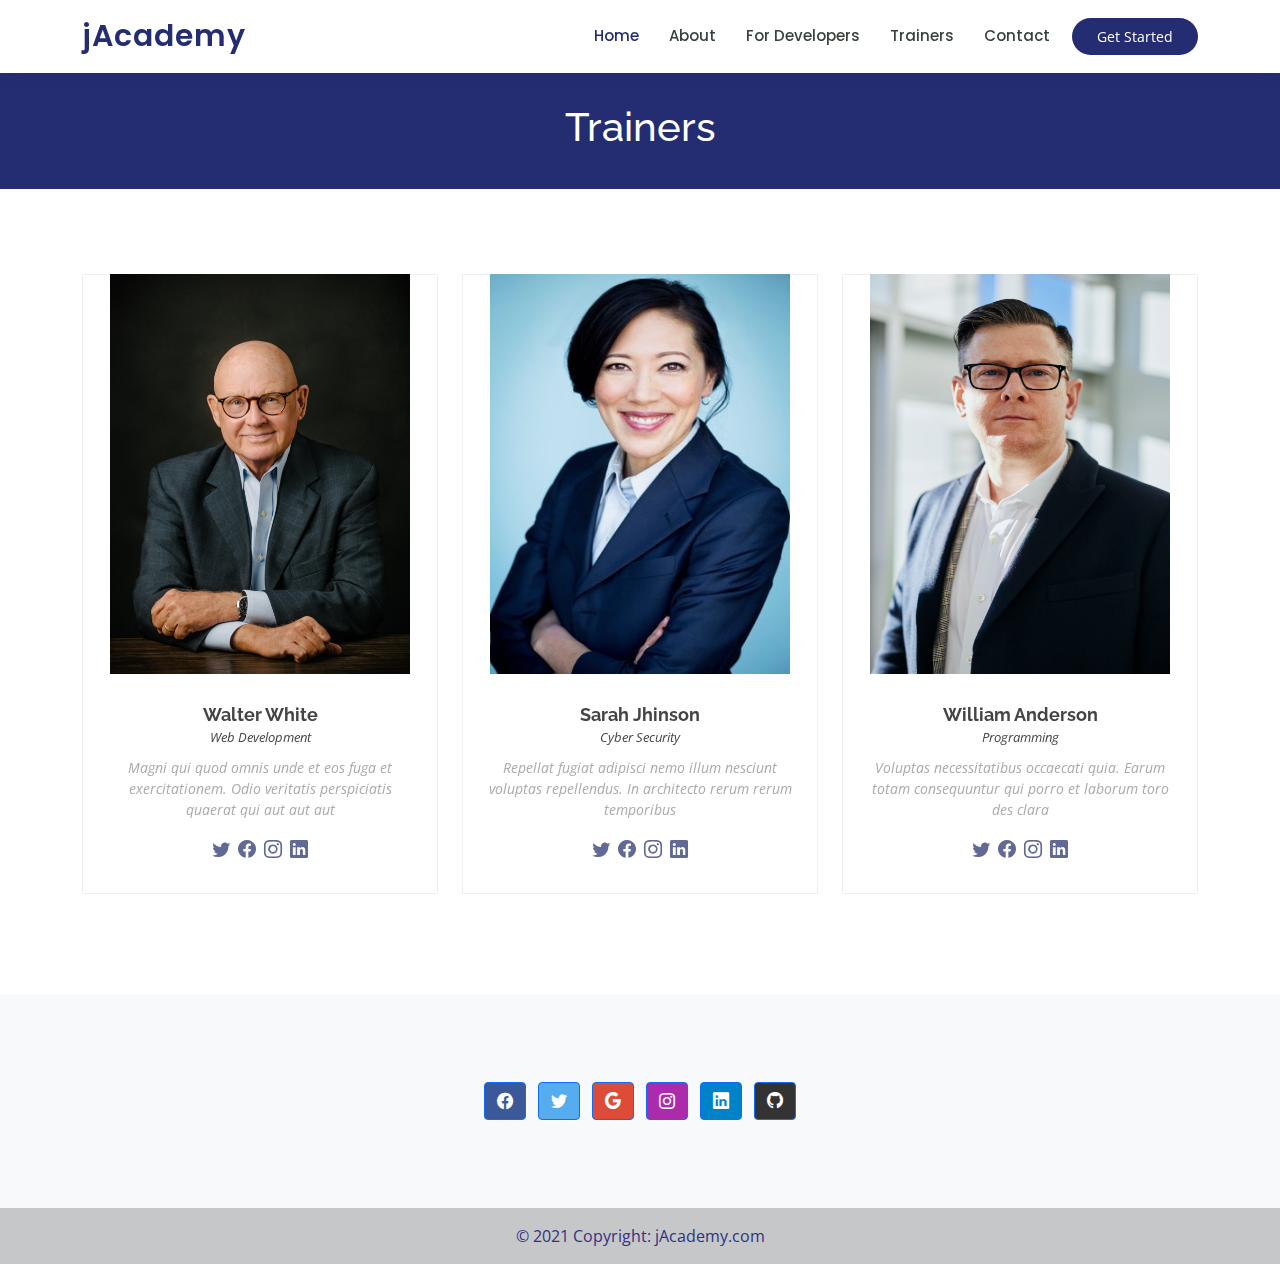
<file: trainers.html>
<!DOCTYPE html>
<html lang="en">

<head>
  <meta charset="utf-8">
  <meta content="width=device-width, initial-scale=1.0" name="viewport">

  <title>Trainers - jAcademy</title>
  <meta content="" name="description">
  <meta content="" name="keywords">

  <!-- Favicons -->
  <link href="assets/img/favicon.png" rel="icon">
  <link href="assets/img/apple-touch-icon.png" rel="apple-touch-icon">

  <!-- Google Fonts -->
  <link href="https://fonts.googleapis.com/css?family=Open+Sans:300,300i,400,400i,600,600i,700,700i|Raleway:300,300i,400,400i,500,500i,600,600i,700,700i|Poppins:300,300i,400,400i,500,500i,600,600i,700,700i" rel="stylesheet">

  <!-- Vendor CSS Files -->
  <link href="assets/vendor/animate.css/animate.min.css" rel="stylesheet">
  <link href="assets/vendor/aos/aos.css" rel="stylesheet">
  <link href="assets/vendor/bootstrap/css/bootstrap.min.css" rel="stylesheet">
  <link href="assets/vendor/bootstrap-icons/bootstrap-icons.css" rel="stylesheet">
  <link href="assets/vendor/boxicons/css/boxicons.min.css" rel="stylesheet">
  <link href="assets/vendor/remixicon/remixicon.css" rel="stylesheet">
  <link href="assets/vendor/swiper/swiper-bundle.min.css" rel="stylesheet">

  <!-- Template Main CSS File -->
  <link href="assets/css/style.css" rel="stylesheet">

  <!-- =======================================================
  * Template Name: Mentor - v4.3.0
  * Template URL: https://bootstrapmade.com/mentor-free-education-bootstrap-theme/
  * Author: BootstrapMade.com
  * License: https://bootstrapmade.com/license/
  ======================================================== -->
</head>

<body>

   <!-- ======= Header ======= -->
   <header id="header" class="fixed-top">
    <div class="container d-flex align-items-center">

      <h1 class="logo me-auto"><a href="index.html">jAcademy</a></h1>
      <!-- Uncomment below if you prefer to use an image logo -->
      <!-- <a href="index.html" class="logo me-auto"><img src="assets/img/logo.png" alt="" class="img-fluid"></a>-->

      <nav id="navbar" class="navbar order-last order-lg-0">
        <ul>
          <li><a class="active" href="index.html">Home</a></li>
          <li><a href="about.html">About</a></li>
          <li><a href="courses.html">For Developers</a></li>
          <li><a href="trainers.html">Trainers</a></li>
          <li><a href="contact.html">Contact</a></li>
        </ul>
        <i class="bi bi-list mobile-nav-toggle"></i>
      </nav><!-- .navbar -->

      <a href="courses.html" class="get-started-btn">Get Started</a>

    </div>
  </header><!-- End Header -->

  <main id="main" data-aos="fade-in">

    <!-- ======= Breadcrumbs ======= -->
    <div class="breadcrumbs">
      <div class="container">
        <h1>Trainers</h1>
     
      </div>
    </div><!-- End Breadcrumbs -->

    <!-- ======= Trainers Section ======= -->
    <section id="trainers" class="trainers">
    
    
      <div class="container" data-aos="fade-up">

        <div class="row" data-aos="zoom-in" data-aos-delay="100">
          <div class="col-lg-4 col-md-6 d-flex align-items-stretch">
            <div class="member">
              <img src="assets/img/trainers/trainer.jpg" class="img-fluid" alt="">
              <div class="member-content">
                <h4>Walter White</h4>
                <span>Web Development</span>
                <p>
                  Magni qui quod omnis unde et eos fuga et exercitationem. Odio veritatis perspiciatis quaerat qui aut aut aut
                </p>
                <div class="social">
                  <a href=""><i class="bi bi-twitter"></i></a>
                  <a href=""><i class="bi bi-facebook"></i></a>
                  <a href=""><i class="bi bi-instagram"></i></a>
                  <a href=""><i class="bi bi-linkedin"></i></a>
                </div>
              </div>
            </div>
          </div>

          <div class="col-lg-4 col-md-6 d-flex align-items-stretch">
            <div class="member">
              <img src="assets/img/trainers/trainer1.jpg" class="img-fluid" alt="">
              <div class="member-content">
                <h4>Sarah Jhinson</h4>
                <span>Cyber Security</span>
                <p>
                  Repellat fugiat adipisci nemo illum nesciunt voluptas repellendus. In architecto rerum rerum temporibus
                </p>
                <div class="social">
                  <a href=""><i class="bi bi-twitter"></i></a>
                  <a href=""><i class="bi bi-facebook"></i></a>
                  <a href=""><i class="bi bi-instagram"></i></a>
                  <a href=""><i class="bi bi-linkedin"></i></a>
                </div>
              </div>
            </div>
          </div>

          <div class="col-lg-4 col-md-6 d-flex align-items-stretch">
            <div class="member">
              <img src="assets/img/trainers/trainer2.jpg" class="img-fluid" alt="">
              <div class="member-content">
                <h4>William Anderson</h4>
                <span>Programming</span>
                <p>
                  Voluptas necessitatibus occaecati quia. Earum totam consequuntur qui porro et laborum toro des clara
                </p>
                <div class="social">
                  <a href=""><i class="bi bi-twitter"></i></a>
                  <a href=""><i class="bi bi-facebook"></i></a>
                  <a href=""><i class="bi bi-instagram"></i></a>
                  <a href=""><i class="bi bi-linkedin"></i></a>
                </div>
              </div>
            </div>
          </div>

        </div>

      </div>
    </section><!-- End Trainers Section -->

  </main><!-- End #main -->

  <!-- ======= Footer ======= -->
  <footer class="bg-light text-center text-white" >
    <!-- Grid container -->
    <div class="container p-4 pb-0">
      <!-- Section: Social media -->
      <section class="mb-4">
        <!-- Facebook -->
        <a
          class="btn btn-primary btn-floating m-1"
          style="background-color: #3b5998;"
          href="#!"
          role="button"
          ><i class="bi bi-facebook"></i
        ></a>
  
        <!-- Twitter -->
        <a
          class="btn btn-primary btn-floating m-1"
          style="background-color: #55acee;"
          href="#!"
          role="button"
          ><i class="bi bi-twitter"></i
        ></a>
  
        <!-- Google -->
        <a
          class="btn btn-primary btn-floating m-1"
          style="background-color: #dd4b39;"
          href="#!"
          role="button"
          ><i class="bi bi-google"></i
        ></a>
  
        <!-- Instagram -->
        <a
          class="btn btn-primary btn-floating m-1"
          style="background-color: #ac2bac;"
          href="#!"
          role="button"
          ><i class="bi bi-instagram"></i
        ></a>
  
        <!-- Linkedin -->
        <a
          class="btn btn-primary btn-floating m-1"
          style="background-color: #0082ca;"
          href="#!"
          role="button"
          ><i class="bi bi-linkedin"></i
        ></a>
        <!-- Github -->
        <a
          class="btn btn-primary btn-floating m-1"
          style="background-color: #333333;"
          href="#!"
          role="button"
          ><i class="bi bi-github"></i
        ></a>
      </section>
      <!-- Section: Social media -->
    </div>
    <!-- Grid container -->
  
    <!-- Copyright -->
    <div class="text-center p-3" style="background-color: rgba(0, 0, 0, 0.2); color:rgb(53, 47, 134)">
      © 2021 Copyright:
      <a  href="https://mdbootstrap.com/">jAcademy.com</a>
    </div>
    <!-- Copyright -->
  </footer>

  <div id="preloader"></div>
  <a href="#" class="back-to-top d-flex align-items-center justify-content-center"><i class="bi bi-arrow-up-short"></i></a>

  <!-- Vendor JS Files -->
  <script src="assets/vendor/aos/aos.js"></script>
  <script src="assets/vendor/bootstrap/js/bootstrap.bundle.min.js"></script>
  <script src="assets/vendor/php-email-form/validate.js"></script>
  <script src="assets/vendor/purecounter/purecounter.js"></script>
  <script src="assets/vendor/swiper/swiper-bundle.min.js"></script>

  <!-- Template Main JS File -->
  <script src="assets/js/main.js"></script>

</body>

</html>
</file>
<file: assets/css/style.css>
/**
* Template Name: Mentor - v4.3.0
* Template URL: https://bootstrapmade.com/mentor-free-education-bootstrap-theme/
* Author: BootstrapMade.com
* License: https://bootstrapmade.com/license/
*/

/*--------------------------------------------------------------
# General
--------------------------------------------------------------*/
body {
  font-family: "Open Sans", sans-serif;
  color: #444444;
}

a {
  color: #2a3385;
  text-decoration: none;
}

a:hover {
  color: #252d72;
  text-decoration: none;
}

h1,
h2,
h3,
h4,
h5,
h6 {
  font-family: "Raleway", sans-serif;
}

/*--------------------------------------------------------------
# Back to top button
--------------------------------------------------------------*/
.back-to-top {
  position: fixed;
  visibility: hidden;
  opacity: 0;
  right: 15px;
  bottom: 15px;
  z-index: 996;
  background: #252d72;
  width: 40px;
  height: 40px;
  border-radius: 50px;
  transition: all 0.4s;
}

.back-to-top i {
  font-size: 28px;
  color: #fff;
  line-height: 0;
}

.back-to-top:hover {
  background: #7ed899;
  color: #fff;
}

.back-to-top.active {
  visibility: visible;
  opacity: 1;
}

/*--------------------------------------------------------------
# Preloader
--------------------------------------------------------------*/
#preloader {
  position: fixed;
  top: 0;
  left: 0;
  right: 0;
  bottom: 0;
  z-index: 9999;
  overflow: hidden;
  background: #fff;
}

#preloader:before {
  content: "";
  position: fixed;
  top: calc(50% - 30px);
  left: calc(50% - 30px);
  border: 6px solid #252d72;
  border-top-color: #fff;
  border-bottom-color: #fff;
  border-radius: 50%;
  width: 60px;
  height: 60px;
  -webkit-animation: animate-preloader 1s linear infinite;
  animation: animate-preloader 1s linear infinite;
}

@-webkit-keyframes animate-preloader {
  0% {
    transform: rotate(0deg);
  }
  100% {
    transform: rotate(360deg);
  }
}

@keyframes animate-preloader {
  0% {
    transform: rotate(0deg);
  }
  100% {
    transform: rotate(360deg);
  }
}

/*--------------------------------------------------------------
# Disable aos animation delay on mobile devices
--------------------------------------------------------------*/
@media screen and (max-width: 768px) {
  [data-aos-delay] {
    transition-delay: 0 !important;
  }
}

/*--------------------------------------------------------------
# Header
--------------------------------------------------------------*/
#header {
  background: #fff;
  transition: all 0.5s;
  z-index: 997;
  padding: 15px 0;
  box-shadow: 0px 0 18px rgba(55, 66, 59, 0.08);
}

#header .logo {
  font-size: 30px;
  margin: 0;
  padding: 0;
  line-height: 1;
  font-weight: 600;
  letter-spacing: 1px;
  font-family: "Poppins", sans-serif;
}

#header .logo a {
  color: #252d72;
}

#header .logo img {
  max-height: 40px;
}

/**
* Get Startet Button 
*/
.get-started-btn {
  margin-left: 22px;
  background: #252d72;
  color: #fff;
  border-radius: 50px;
  padding: 8px 25px;
  white-space: nowrap;
  transition: 0.3s;
  font-size: 14px;
  display: inline-block;
}

.get-started-btn:hover {
  background: #252d72;
  color: #fff;
}

@media (max-width: 768px) {
  .get-started-btn {
    margin: 0 15px 0 0;
    padding: 6px 18px;
  }
}

/*--------------------------------------------------------------
# Navigation Menu
--------------------------------------------------------------*/
/**
* Desktop Navigation 
*/
.navbar {
  padding: 0;
}

.navbar ul {
  margin: 0;
  padding: 0;
  display: flex;
  list-style: none;
  align-items: center;
}

.navbar li {
  position: relative;
}

.navbar a,
.navbar a:focus {
  display: flex;
  align-items: center;
  justify-content: space-between;
  padding: 10px 0 10px 30px;
  font-family: "Poppins", sans-serif;
  font-size: 15px;
  font-weight: 500;
  color: #37423b;
  white-space: nowrap;
  transition: 0.3s;
}

.navbar a i,
.navbar a:focus i {
  font-size: 12px;
  line-height: 0;
  margin-left: 5px;
}

.navbar a:hover,
.navbar .active,
.navbar .active:focus,
.navbar li:hover > a {
  color: #252d72;
}

.navbar .dropdown ul {
  display: block;
  position: absolute;
  left: 30px;
  top: calc(100% + 30px);
  margin: 0;
  padding: 10px 0;
  z-index: 99;
  opacity: 0;
  visibility: hidden;
  background: #fff;
  box-shadow: 0px 0px 30px rgba(127, 137, 161, 0.25);
  transition: 0.3s;
  border-radius: 4px;
}

.navbar .dropdown ul li {
  min-width: 200px;
}

.navbar .dropdown ul a {
  padding: 10px 20px;
  font-size: 14px;
  text-transform: none;
  font-weight: 500;
}

.navbar .dropdown ul a i {
  font-size: 12px;
}

.navbar .dropdown ul a:hover,
.navbar .dropdown ul .active:hover,
.navbar .dropdown ul li:hover > a {
  color: #5fcf80;
}

.navbar .dropdown:hover > ul {
  opacity: 1;
  top: 100%;
  visibility: visible;
}

.navbar .dropdown .dropdown ul {
  top: 0;
  left: calc(100% - 30px);
  visibility: hidden;
}

.navbar .dropdown .dropdown:hover > ul {
  opacity: 1;
  top: 0;
  left: 100%;
  visibility: visible;
}

@media (max-width: 1366px) {
  .navbar .dropdown .dropdown ul {
    left: -90%;
  }
  .navbar .dropdown .dropdown:hover > ul {
    left: -100%;
  }
}

/**
* Mobile Navigation 
*/
.mobile-nav-toggle {
  color: #37423b;
  font-size: 28px;
  cursor: pointer;
  display: none;
  line-height: 0;
  transition: 0.5s;
}

.mobile-nav-toggle.bi-x {
  color: #fff;
}

@media (max-width: 991px) {
  .mobile-nav-toggle {
    display: block;
  }
  .navbar ul {
    display: none;
  }
}

.navbar-mobile {
  position: fixed;
  overflow: hidden;
  top: 0;
  right: 0;
  left: 0;
  bottom: 0;
  background: rgba(32, 38, 34, 0.9);
  transition: 0.3s;
  z-index: 999;
}

.navbar-mobile .mobile-nav-toggle {
  position: absolute;
  top: 15px;
  right: 15px;
}

.navbar-mobile ul {
  display: block;
  position: absolute;
  top: 55px;
  right: 15px;
  bottom: 15px;
  left: 15px;
  padding: 10px 0;
  border-radius: 6px;
  background-color: #fff;
  overflow-y: auto;
  transition: 0.3s;
}

.navbar-mobile a {
  padding: 10px 20px;
  font-size: 15px;
  color: #252d72;
}

.navbar-mobile a:hover,
.navbar-mobile .active,
.navbar-mobile li:hover > a {
  color: #252d72;
}

.navbar-mobile .getstarted {
  margin: 15px;
}

.navbar-mobile .dropdown ul {
  position: static;
  display: none;
  margin: 10px 20px;
  padding: 10px 0;
  z-index: 99;
  opacity: 1;
  visibility: visible;
  background: #fff;
  box-shadow: 0px 0px 30px rgba(127, 137, 161, 0.25);
}

.navbar-mobile .dropdown ul li {
  min-width: 200px;
}

.navbar-mobile .dropdown ul a {
  padding: 10px 20px;
}

.navbar-mobile .dropdown ul a i {
  font-size: 12px;
}

.navbar-mobile .dropdown ul a:hover,
.navbar-mobile .dropdown ul .active:hover,
.navbar-mobile .dropdown ul li:hover > a {
  color: #252d72;
}

.navbar-mobile .dropdown > .dropdown-active {
  display: block;
}

/*--------------------------------------------------------------
# Hero Section
--------------------------------------------------------------*/
#hero {
  width: 100%;
  height: 80vh;
  background: url("../img/softwarecompany.jpg") top center;
  background-size: cover;
  position: relative;
}

#hero:before {
  content: "";
  background: rgba(0, 0, 0, 0.4);
  position: absolute;
  bottom: 0;
  top: 0;
  left: 0;
  right: 0;
}

#hero .container {
  padding-top: 72px;
}

@media (max-width: 992px) {
  #hero .container {
    padding-top: 62px;
  }
}

#hero h1 {
  margin: 0;
  font-size: 48px;
  font-weight: 700;
  line-height: 56px;
  color: #fff;
  font-family: "Poppins", sans-serif;
}

#hero h2 {
  color: #eee;
  margin: 10px 0 0 0;
  font-size: 24px;
}

#hero .btn-get-started {
  font-family: "Raleway", sans-serif;
  font-weight: 500;
  font-size: 15px;
  letter-spacing: 1px;
  display: inline-block;
  padding: 10px 35px;
  border-radius: 50px;
  transition: 0.5s;
  margin-top: 30px;
  border: 2px solid #fff;
  color: #fff;
}

#hero .btn-get-started:hover {
  background: #252d72;
  border: 2px solid #252d72;
}

@media (min-width: 1024px) {
  #hero {
    background-attachment: fixed;
  }
}

@media (max-width: 768px) {
  #hero {
    height: 100vh;
  }
  #hero h1 {
    font-size: 28px;
    line-height: 36px;
  }
  #hero h2 {
    font-size: 18px;
    line-height: 24px;
  }
}

/*--------------------------------------------------------------
# Sections General
--------------------------------------------------------------*/
section {
  padding: 60px 0;
  overflow: hidden;
}

.section-bg {
  background-color: #f6f7f6;
}

.section-title {
  padding-bottom: 40px;
}

.section-title h2 {
  font-size: 14px;
  font-weight: 500;
  padding: 0;
  line-height: 1px;
  margin: 0 0 5px 0;
  letter-spacing: 2px;
  text-transform: uppercase;
  color: #aaaaaa;
  font-family: "Poppins", sans-serif;
}

.section-title h2::after {
  content: "";
  width: 120px;
  height: 1px;
  display: inline-block;
  background: #9ae1af;
  margin: 4px 10px;
}

.section-title p {
  margin: 0;
  margin: 0;
  font-size: 36px;
  font-weight: 700;
  text-transform: uppercase;
  font-family: "Poppins", sans-serif;
  color: #252d72;
}

.breadcrumbs {
  margin-top: 73px;
  text-align: center;
  background: #252d72;
  padding: 30px 0;
  color: #fff;
}

@media (max-width: 992px) {
  .breadcrumbs {
    margin-top: 63px;
  }
}

.breadcrumbs h2 {
  font-size: 32px;
  font-weight: 500;
}

.breadcrumbs p {
  font-size: 14px;
  margin-bottom: 0;
}

/*--------------------------------------------------------------
# About
--------------------------------------------------------------*/
.about .content h3 {
  font-weight: 600;
  font-size: 26px;
}

.about .content ul {
  list-style: none;
  padding: 0;
}

.about .content ul li {
  padding-bottom: 10px;
}

.about .content ul i {
  font-size: 20px;
  padding-right: 4px;
  color: #252d72;
}

.about .content .learn-more-btn {
  background: #252d72;
  color: #fff;
  border-radius: 50px;
  padding: 8px 25px 9px 25px;
  white-space: nowrap;
  transition: 0.3s;
  font-size: 14px;
  display: inline-block;
}

.about .content .learn-more-btn:hover {
  background: #3a48c1;
  color: #fff;
}

@media (max-width: 768px) {
  .about .content .learn-more-btn {
    margin: 0 48px 0 0;
    padding: 6px 18px;
  }
}

/*--------------------------------------------------------------
# Counts
--------------------------------------------------------------*/
.counts {
  padding: 30px 0;
}

.counts .counters span {
  font-size: 48px;
  display: block;
  color: #252d72;
  font-weight: 700;
}

.counts .counters p {
  padding: 0;
  margin: 0 0 20px 0;
  font-family: "Raleway", sans-serif;
  font-size: 15px;
  font-weight: 600;
  color: #252d72;
}

/*--------------------------------------------------------------
# Why Us
--------------------------------------------------------------*/
.why-us .content {
  padding: 30px;
  background: rgb(175, 207, 236);

  border-radius: 4px;
  color: rgb(21, 5, 78);
}

.why-us .content h3 {
  font-weight: 700;
  font-size: 34px;
  margin-bottom: 30px;
}

.why-us .content p {
  margin-bottom: 30px;
}

.why-us .content .more-btn {
  display: inline-block;
  background: rgb(172, 201, 235);
  padding: 6px 30px 8px 30px;
  color: rgb(33, 22, 73);
  border-radius: 50px;
  transition: all ease-in-out 0.4s;
}

.why-us .content .more-btn i {
  font-size: 14px;
}

.why-us .content .more-btn:hover {
  color: #252d72;
  background: rgba(255, 255, 255, 0.3);
}

.why-us .icon-boxes .icon-box {
  text-align: center;
  background: #fff;
  padding: 40px 30px;
  width: 100%;
  border: 1px solid #eef0ef;
}

.why-us .icon-boxes .icon-box i {
  font-size: 32px;
  padding: 18px;
  color: #252d72;
  margin-bottom: 30px;
  background: #ecf9f0;
  border-radius: 50px;
}

.why-us .icon-boxes .icon-box h4 {
  font-size: 20px;
  font-weight: 700;
  margin: 0 0 30px 0;
}

.why-us .icon-boxes .icon-box p {
  font-size: 15px;
  color: #848484;
}

/*--------------------------------------------------------------
# Features
--------------------------------------------------------------*/
.features {
  padding-top: 0px;
}

.features .icon-box {
  display: flex;
  align-items: center;
  padding: 20px;
  transition: 0.3s;
  border: 1px solid #eef0ef;
}

.features .icon-box i {
  font-size: 32px;
  padding-right: 10px;
  line-height: 1;
}

.features .icon-box h3 {
  font-weight: 700;
  margin: 0;
  padding: 0;
  line-height: 1;
  font-size: 16px;
}

.features .icon-box h3 a {
  color: #37423b;
  transition: 0.3s;
}

.features .icon-box:hover {
  border-color: #252d72;
}

.features .icon-box:hover h3 a {
  color: #252d72;
}

/*--------------------------------------------------------------
# Courses
--------------------------------------------------------------*/
.courses .course-item {
  border-radius: 5px;
  border: 1px solid #eef0ef;
}
.courses .course-item img {
  width: 420px;
  height: 300px;
}

.courses .course-content {
  padding: 15px;
}

.courses .course-content h3 {
  font-weight: 700;
  font-size: 20px;
}

.courses .course-content h3 a {
  color: #252d72;
  transition: 0.3s;
}

.courses .course-content h3 a:hover {
  color: #252d72;
}

.courses .course-content p {
  font-size: 14px;
  color: #777777;
}

.courses .course-content h4 {
  font-size: 14px;
  background: #252d72;
  padding: 7px 14px;
  color: #fff;
  margin: 0;
}

.courses .course-content .price {
  margin: 0;
  font-weight: 700;
  font-size: 18px;
  color: #252d72;
}

.courses .trainer {
  padding-top: 15px;
  border-top: 1px solid #eef0ef;
}

.courses .trainer .trainer-profile img {
  max-width: 50px;
  border-radius: 50px;
}

.courses .trainer .trainer-profile span {
  padding-left: 10px;
  font-weight: 600;
  font-size: 16px;
  color: #3b3c4b;
}

.courses .trainer .trainer-rank {
  font-size: 18px;
  color: #66657a;
}

/*--------------------------------------------------------------
# Trainers
--------------------------------------------------------------*/

.trainers .member {
  text-align: center;
  margin-top: 25px;
  margin-bottom: 40px;
  background: #fff;
  border: 1px solid #eef0ef;
}

.trainers .member img {
  margin: -1px -1px 30px -1px;
  width: 300px;
  height: 400px;
}

.trainers .member .member-content {
  padding: 0 20px 30px 20px;
}

.trainers .member h4 {
  font-weight: 700;
  margin-bottom: 2px;
  font-size: 18px;
}

.trainers .member span {
  font-style: italic;
  display: block;
  font-size: 13px;
}

.trainers .member p {
  padding-top: 10px;
  font-size: 14px;
  font-style: italic;
  color: #aaaaaa;
}

.trainers .member .social {
  margin-top: 15px;
}

.trainers .member .social a {
  color: #626994;
  transition: 0.3s;
}

.trainers .member .social a:hover {
  color: #515a83;
}

.trainers .member .social i {
  font-size: 18px;
  margin: 0 2px;
}

/*--------------------------------------------------------------
# Cource Details
--------------------------------------------------------------*/
.course-details h3 {
  font-size: 24px;
  margin: 30px 0 15px 0;
  font-weight: 700;
  position: relative;
  padding-bottom: 10px;
}

.course-details h3:before {
  content: "";
  position: absolute;
  display: block;
  width: 100%;
  height: 1px;
  background: #eef0ef;
  bottom: 0;
  left: 0;
}

.course-details h3:after {
  content: "";
  position: absolute;
  display: block;
  width: 60px;
  height: 1px;
  background: #2b3080;
  bottom: 0;
  left: 0;
}

.course-details .course-info {
  background: #f6f7f6;
  padding: 10px 15px;
  margin-bottom: 15px;
}

.course-details .course-info h5 {
  font-weight: 400;
  font-size: 16px;
  margin: 0;
  font-family: "Poppins", sans-serif;
}

.course-details .course-info p {
  margin: 0;
  font-weight: 600;
}

.course-details .course-info a {
  color: #575b72;
}

/*--------------------------------------------------------------
# Cource Details Tabs
--------------------------------------------------------------*/
.cource-details-tabs {
  overflow: hidden;
  padding-top: 0;
}

.cource-details-tabs .nav-tabs {
  border: 0;
}

.cource-details-tabs .nav-link {
  border: 0;
  padding: 12px 15px 12px 0;
  transition: 0.3s;
  color: #373b42;
  border-radius: 0;
  border-right: 2px solid #e2e7e4;
  font-weight: 600;
  font-size: 15px;
}

.cource-details-tabs .nav-link:hover {
  color: #3436ac;
}

.cource-details-tabs .nav-link.active {
  color: #343b9e;
  border-color: #5f86cf;
}

.cource-details-tabs .tab-pane.active {
  -webkit-animation: fadeIn 0.5s ease-out;
  animation: fadeIn 0.5s ease-out;
}

.cource-details-tabs .details h3 {
  font-size: 26px;
  font-weight: 600;
  margin-bottom: 20px;
  color: #1b1038;
}

.cource-details-tabs .details p {
  color: #777777;
}

.cource-details-tabs .details p:last-child {
  margin-bottom: 0;
}

@media (max-width: 992px) {
  .cource-details-tabs .nav-link {
    border: 0;
    padding: 15px;
  }
  .cource-details-tabs .nav-link.active {
    color: #fff;
    background: #292d6d;
  }
}

/*--------------------------------------------------------------
# Contact
--------------------------------------------------------------*/
.contact {
  padding-top: 5px;
}

.contact .info {
  width: 100%;
  background: #fff;
}

.contact .info i {
  font-size: 20px;
  color: #292e61;
  float: left;
  width: 44px;
  height: 44px;
  background: #ecf9f0;
  display: flex;
  justify-content: center;
  align-items: center;
  border-radius: 50px;
  transition: all 0.3s ease-in-out;
}

.contact .info h4 {
  padding: 0 0 0 60px;
  font-size: 22px;
  font-weight: 600;
  margin-bottom: 5px;
  color: #37423b;
}

.contact .info p {
  padding: 0 0 0 60px;
  margin-bottom: 0;
  font-size: 14px;
  color: #657a6d;
}

.contact .info .email,
.contact .info .phone {
  margin-top: 40px;
}

.contact .info .email:hover i,
.contact .info .address:hover i,
.contact .info .phone:hover i {
  background: #292e61;
  color: #fff;
}

.contact .php-email-form {
  width: 100%;
  background: #fff;
}

.contact .php-email-form .form-group {
  padding-bottom: 8px;
}

.contact .php-email-form .error-message {
  display: none;
  color: #fff;
  background: #ed3c0d;
  text-align: left;
  padding: 15px;
  font-weight: 600;
}

.contact .php-email-form .error-message br + br {
  margin-top: 25px;
}

.contact .php-email-form .sent-message {
  display: none;
  color: #fff;
  background: #183ad2;
  text-align: center;
  padding: 15px;
  font-weight: 600;
}

.contact .php-email-form .loading {
  display: none;
  background: #fff;
  text-align: center;
  padding: 15px;
}

.contact .php-email-form .loading:before {
  content: "";
  display: inline-block;
  border-radius: 50%;
  width: 24px;
  height: 24px;
  margin: 0 10px -6px 0;
  border: 3px solid #292e61;
  border-top-color: #eee;
  -webkit-animation: animate-loading 1s linear infinite;
  animation: animate-loading 1s linear infinite;
}

.contact .php-email-form input,
.contact .php-email-form textarea {
  border-radius: 4px;
  box-shadow: none;
  font-size: 14px;
}

.contact .php-email-form input:focus,
.contact .php-email-form textarea:focus {
  border-color: #292e61;
}

.contact .php-email-form input {
  height: 44px;
}

.contact .php-email-form textarea {
  padding: 10px 12px;
}

.contact .php-email-form button[type="submit"] {
  background: #33508d;
  border: 0;
  padding: 10px 35px;
  color: #fff;
  transition: 0.4s;
  border-radius: 50px;
}

.contact .php-email-form button[type="submit"]:hover {
  background: #292e61;
}

@-webkit-keyframes animate-loading {
  0% {
    transform: rotate(0deg);
  }
  100% {
    transform: rotate(360deg);
  }
}

@keyframes animate-loading {
  0% {
    transform: rotate(0deg);
  }
  100% {
    transform: rotate(360deg);
  }
}

.trainers h3 {
  margin: 0;
  margin: 0;
  padding-left: 110px;

  font-size: 38px;
  font-weight: 700;
  text-transform: uppercase;
  font-family: "Poppins", sans-serif;
  color: #252d72;
}
</file>
